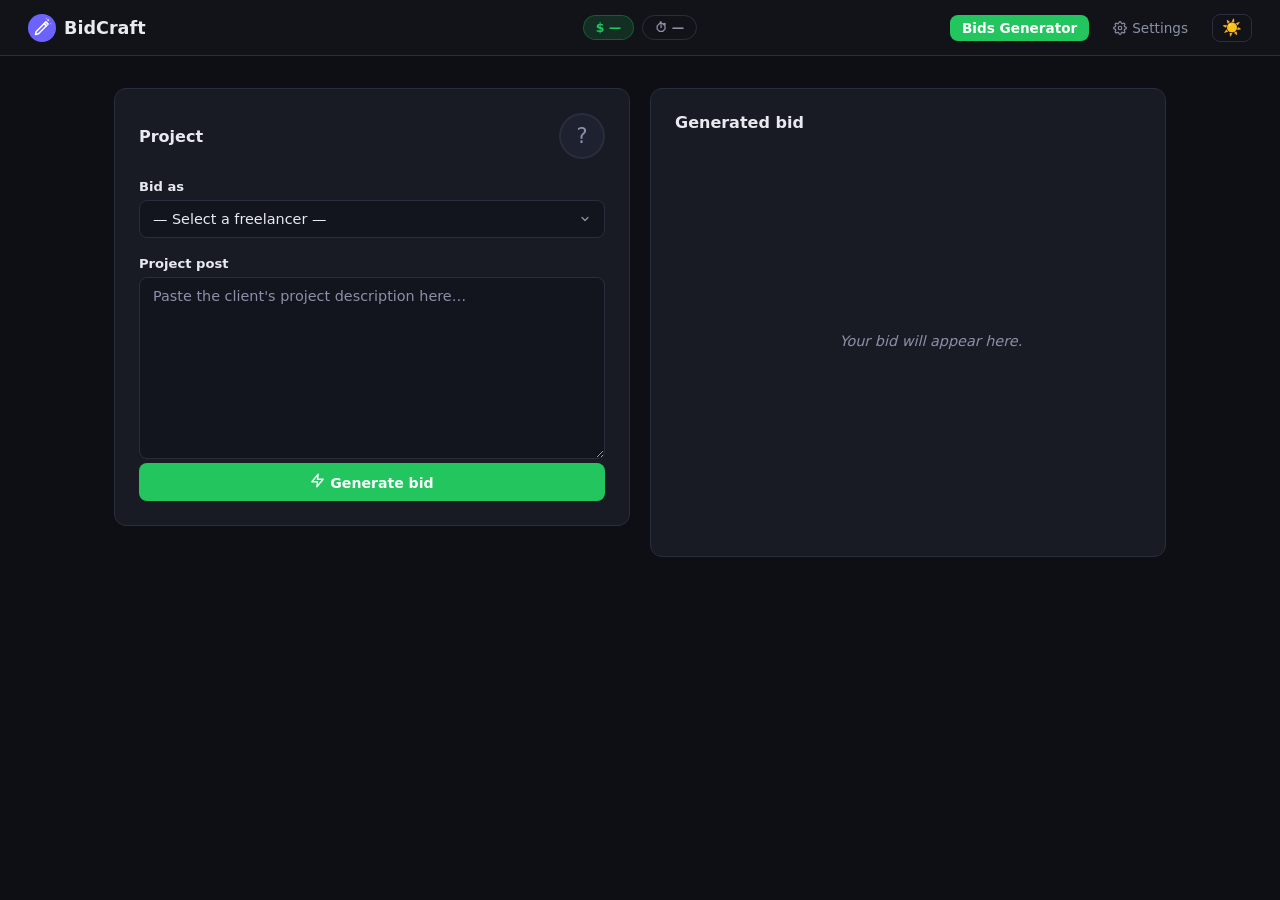
<file: index.html>
<!DOCTYPE html>
<html lang="en">
<head>
  <meta charset="UTF-8" />
  <meta name="viewport" content="width=device-width, initial-scale=1.0" />
  <title>BidCraft – Bid Generator</title>
  <link rel="icon" type="image/svg+xml" href="favicon.svg" />
  <link rel="stylesheet" href="style.css" />
</head>
<body class="dark">

  <!-- NAV -->
  <nav>
    <div class="nav-left">
      <a href="index.html" class="nav-logo">
        <img src="favicon.svg" alt="BidCraft" class="nav-logo-img" />
        BidCraft
      </a>
    </div>
    <div class="nav-pills">
      <span class="pill pill-green" id="budget-pill">$ —</span>
      <span class="pill pill-outline" id="time-pill">⏱ —</span>
    </div>
    <div class="nav-right">
      <a href="index.html" class="nav-link active">Bids Generator</a>
      <a href="settings.html" class="nav-link">
        <svg width="14" height="14" viewBox="0 0 24 24" fill="none" stroke="currentColor" stroke-width="2" stroke-linecap="round" stroke-linejoin="round"><circle cx="12" cy="12" r="3"/><path d="M19.4 15a1.65 1.65 0 00.33 1.82l.06.06a2 2 0 010 2.83 2 2 0 01-2.83 0l-.06-.06a1.65 1.65 0 00-1.82-.33 1.65 1.65 0 00-1 1.51V21a2 2 0 01-4 0v-.09A1.65 1.65 0 009 19.4a1.65 1.65 0 00-1.82.33l-.06.06a2 2 0 01-2.83-2.83l.06-.06A1.65 1.65 0 004.68 15a1.65 1.65 0 00-1.51-1H3a2 2 0 010-4h.09A1.65 1.65 0 004.6 9a1.65 1.65 0 00-.33-1.82l-.06-.06a2 2 0 012.83-2.83l.06.06A1.65 1.65 0 009 4.68a1.65 1.65 0 001-1.51V3a2 2 0 014 0v.09a1.65 1.65 0 001 1.51 1.65 1.65 0 001.82-.33l.06-.06a2 2 0 012.83 2.83l-.06.06A1.65 1.65 0 0019.4 9a1.65 1.65 0 001.51 1H21a2 2 0 010 4h-.09a1.65 1.65 0 00-1.51 1z"/></svg>
        Settings
      </a>
      <button class="theme-toggle" id="themeToggle">
        <span class="toggle-icon">☀️</span>
      </button>
    </div>
  </nav>

  <!-- MAIN -->
  <div class="container">
    <div class="generator-grid">

      <!-- LEFT: Input -->
      <div class="panel">
        <div class="panel-header">
          <h2 class="panel-title">Project</h2>
          <div class="bid-as-avatar" id="selectedAvatar">
            <span>?</span>
          </div>
        </div>

        <div class="form-group">
          <label for="bid-as">Bid as</label>
          <select id="bid-as">
            <option value="">— Select a freelancer —</option>
          </select>
        </div>

        <div class="form-group">
          <label for="project-post">Project post</label>
          <textarea id="project-post" rows="10" placeholder="Paste the client's project description here…"></textarea>
        </div>

        <button id="generate-btn" class="btn btn-green btn-block">
          <span class="btn-text">
            <svg width="15" height="15" viewBox="0 0 24 24" fill="none" stroke="currentColor" stroke-width="2.2" stroke-linecap="round" stroke-linejoin="round"><polygon points="13 2 3 14 12 14 11 22 21 10 12 10 13 2"/></svg>
            Generate bid
          </span>
          <span class="spinner"></span>
        </button>
      </div>

      <!-- RIGHT: Output -->
      <div class="panel">
        <div class="panel-header">
          <h2 class="panel-title">Generated bid</h2>
          <button id="cut-btn" class="btn btn-ghost-sm" style="display:none;">
            <svg width="13" height="13" viewBox="0 0 24 24" fill="none" stroke="currentColor" stroke-width="2" stroke-linecap="round" stroke-linejoin="round"><circle cx="6" cy="6" r="3"/><circle cx="6" cy="18" r="3"/><line x1="20" y1="4" x2="8.12" y2="15.88"/><line x1="14.47" y1="14.48" x2="20" y2="20"/><line x1="8.12" y1="8.12" x2="12" y2="12"/></svg>
            Cut
          </button>
        </div>
        <div id="bid-output" class="bid-output empty">
          Your bid will appear here.
        </div>
      </div>

    </div>
  </div>

  <div id="toast"></div>

  <script src="theme.js"></script>
  <script src="app.js"></script>
</body>
</html>
</file>
<file: style.css>
/* ── Reset ───────────────────────────────────────────────── */
*, *::before, *::after { box-sizing: border-box; margin: 0; padding: 0; }

/* ── Variables: Dark (default) ───────────────────────────── */
:root {
  --primary:   #6c63ff;
  --green:     #22c55e;
  --green-h:   #16a34a;
  --bg:        #0d0f14;
  --nav-bg:    #111318;
  --panel:     #181b24;
  --panel2:    #1e2130;
  --border:    #2a2d3e;
  --text:      #e8eaf0;
  --text-muted:#8b90a8;
  --danger:    #ef4444;
  --success:   #22c55e;
  --radius:    12px;
  --shadow:    0 4px 24px rgba(0,0,0,.45);
  --input-bg:  #13151e;
  --input-border: #2a2d3e;
}

/* ── Light theme ─────────────────────────────────────────── */
body.light {
  --bg:        #f0f2f8;
  --nav-bg:    #ffffff;
  --panel:     #ffffff;
  --panel2:    #f7f8fc;
  --border:    #e0e3ef;
  --text:      #1a1d2e;
  --text-muted:#6b7280;
  --shadow:    0 4px 20px rgba(0,0,0,.08);
  --input-bg:  #f7f8fc;
  --input-border: #d1d5e0;
}

body {
  font-family: 'Segoe UI', system-ui, -apple-system, sans-serif;
  background: var(--bg);
  color: var(--text);
  min-height: 100vh;
  transition: background .25s, color .25s;
}

/* ── Navbar ──────────────────────────────────────────────── */
nav {
  display: grid;
  grid-template-columns: 1fr auto 1fr;
  align-items: center;
  padding: 0 28px;
  height: 56px;
  background: var(--nav-bg);
  border-bottom: 1px solid var(--border);
  position: sticky;
  top: 0;
  z-index: 100;
  transition: background .25s, border-color .25s;
}

.nav-left {
  display: flex;
  align-items: center;
  gap: 12px;
  justify-content: flex-start;
}

.nav-right {
  display: flex;
  align-items: center;
  gap: 12px;
  justify-content: flex-end;
}

.nav-pills {
  display: flex;
  gap: 8px;
  justify-content: center;
}

.nav-logo {
  display: flex;
  align-items: center;
  gap: 8px;
  font-size: 1.1rem;
  font-weight: 700;
  color: var(--text);
  text-decoration: none;
}

.nav-logo-img {
  width: 28px;
  height: 28px;
  border-radius: 6px;
}

/* Budget / time pills */
.nav-pills { display: flex; gap: 8px; }

.pill {
  font-size: .78rem;
  font-weight: 600;
  padding: 4px 12px;
  border-radius: 20px;
  white-space: nowrap;
}

.pill-green {
  background: rgba(34,197,94,.15);
  color: var(--green);
  border: 1px solid rgba(34,197,94,.3);
}

.pill-outline {
  background: transparent;
  color: var(--text-muted);
  border: 1px solid var(--border);
}

/* Nav links */
.nav-link {
  display: flex;
  align-items: center;
  gap: 5px;
  font-size: .85rem;
  font-weight: 500;
  color: var(--text-muted);
  text-decoration: none;
  padding: 5px 12px;
  border-radius: 8px;
  transition: all .2s;
}

.nav-link:hover { color: var(--text); background: rgba(255,255,255,.06); }
.nav-link.active {
  background: var(--green);
  color: #fff;
  font-weight: 600;
}
body.light .nav-link:hover { background: rgba(0,0,0,.05); }
body.light .nav-link.active { background: var(--green); color: #fff; }

/* Theme toggle */
.theme-toggle {
  background: transparent;
  border: 1px solid var(--border);
  border-radius: 8px;
  padding: 5px 9px;
  cursor: pointer;
  font-size: 1rem;
  color: var(--text-muted);
  transition: all .2s;
  line-height: 1;
}
.theme-toggle:hover { border-color: var(--text-muted); }

/* ── Container ───────────────────────────────────────────── */
.container {
  max-width: 1100px;
  margin: 0 auto;
  padding: 32px 24px;
}

/* ── Panel ───────────────────────────────────────────────── */
.panel {
  background: var(--panel);
  border: 1px solid var(--border);
  border-radius: var(--radius);
  padding: 24px;
  transition: background .25s, border-color .25s;
}

.panel-header {
  display: flex;
  align-items: center;
  justify-content: space-between;
  margin-bottom: 20px;
}

.panel-title {
  font-size: 1rem;
  font-weight: 600;
  color: var(--text);
  display: flex;
  align-items: center;
  gap: 7px;
}

/* ── Generator layout ────────────────────────────────────── */
.generator-grid {
  display: grid;
  grid-template-columns: 1fr 1fr;
  gap: 20px;
  align-items: start;
}

@media (max-width: 700px) {
  .generator-grid { grid-template-columns: 1fr; }
}

/* Bid-as avatar in panel header */
.bid-as-avatar {
  width: 46px;
  height: 46px;
  border-radius: 50%;
  background: var(--panel2);
  border: 2px solid var(--border);
  display: flex;
  align-items: center;
  justify-content: center;
  font-size: 1.3rem;
  color: var(--text-muted);
  overflow: hidden;
  flex-shrink: 0;
}

.bid-as-avatar img {
  width: 100%;
  height: 100%;
  object-fit: cover;
}

/* ── Form elements ───────────────────────────────────────── */
.form-group { margin-bottom: 18px; }
.form-group:last-of-type { margin-bottom: 0; }

label {
  display: block;
  font-size: .82rem;
  font-weight: 600;
  margin-bottom: 6px;
  color: var(--text);
}

textarea,
input[type="text"],
input[type="password"],
select {
  width: 100%;
  background: var(--input-bg);
  border: 1px solid var(--input-border);
  border-radius: 8px;
  padding: 10px 13px;
  font-size: .9rem;
  font-family: inherit;
  color: var(--text);
  outline: none;
  resize: vertical;
  transition: border-color .2s, background .25s;
}

textarea:focus,
input[type="text"]:focus,
input[type="password"]:focus,
select:focus {
  border-color: var(--primary);
  box-shadow: 0 0 0 3px rgba(108,99,255,.13);
}

textarea { min-height: 110px; }
textarea::placeholder,
input::placeholder { color: var(--text-muted); }

/* Select arrow fix for dark */
select {
  appearance: none;
  background-image: url("data:image/svg+xml,%3Csvg xmlns='http://www.w3.org/2000/svg' width='12' height='12' viewBox='0 0 24 24' fill='none' stroke='%238b90a8' stroke-width='2.5' stroke-linecap='round' stroke-linejoin='round'%3E%3Cpolyline points='6 9 12 15 18 9'/%3E%3C/svg%3E");
  background-repeat: no-repeat;
  background-position: right 13px center;
  padding-right: 36px;
  cursor: pointer;
}

.input-hint {
  font-size: .78rem;
  color: var(--text-muted);
  margin-top: 5px;
}

/* ── Buttons ─────────────────────────────────────────────── */
.btn {
  display: inline-flex;
  align-items: center;
  justify-content: center;
  gap: 7px;
  padding: 10px 20px;
  border-radius: 8px;
  font-size: .88rem;
  font-weight: 600;
  cursor: pointer;
  border: none;
  font-family: inherit;
  transition: all .2s;
  text-decoration: none;
}

.btn:active { transform: scale(.97); }
.btn:disabled { opacity: .55; cursor: not-allowed; }

.btn-green {
  background: var(--green);
  color: #fff;
}
.btn-green:hover:not(:disabled) {
  background: var(--green-h);
  box-shadow: 0 4px 14px rgba(34,197,94,.35);
}

.btn-block { width: 100%; }

.btn-ghost-sm {
  background: transparent;
  color: var(--text-muted);
  border: 1px solid var(--border);
  padding: 6px 13px;
  font-size: .8rem;
}
.btn-ghost-sm:hover { color: var(--text); border-color: var(--text-muted); }

/* ── Spinner ─────────────────────────────────────────────── */
.spinner {
  width: 16px;
  height: 16px;
  border: 2px solid rgba(255,255,255,.35);
  border-top-color: #fff;
  border-radius: 50%;
  animation: spin .7s linear infinite;
  display: none;
}
.btn.loading .spinner { display: inline-block; }
.btn.loading .btn-text { display: none; }
@keyframes spin { to { transform: rotate(360deg); } }

/* ── Bid output ──────────────────────────────────────────── */
.bid-output {
  min-height: 380px;
  white-space: pre-wrap;
  line-height: 1.8;
  font-size: .9rem;
  color: var(--text);
  padding: 4px 2px;
}

.bid-output.empty {
  color: var(--text-muted);
  font-style: italic;
  display: flex;
  align-items: center;
  justify-content: center;
  min-height: 380px;
}

/* ── Settings page ───────────────────────────────────────── */
.page-title {
  font-size: 1.8rem;
  font-weight: 700;
  margin-bottom: 6px;
}

.page-subtitle {
  color: var(--text-muted);
  font-size: .9rem;
  margin-bottom: 28px;
}

/* API key bar */
.api-bar {
  background: var(--panel);
  border: 1px solid var(--border);
  border-radius: var(--radius);
  padding: 18px 24px;
  display: flex;
  align-items: flex-end;
  gap: 20px;
  flex-wrap: wrap;
  margin-bottom: 20px;
  transition: background .25s;
}

.api-bar-group { display: flex; flex-direction: column; gap: 6px; }
.api-key-group { flex: 1; min-width: 220px; }

.api-label {
  font-size: .78rem;
  font-weight: 600;
  color: var(--text-muted);
  text-transform: uppercase;
  letter-spacing: .05em;
}

.provider-tabs { display: flex; gap: 6px; }

.provider-tab {
  padding: 5px 14px;
  border-radius: 20px;
  font-size: .82rem;
  font-weight: 600;
  cursor: pointer;
  border: 1px solid var(--border);
  background: transparent;
  color: var(--text-muted);
  font-family: inherit;
  transition: all .2s;
}
.provider-tab.active { background: var(--primary); color: #fff; border-color: var(--primary); }

.key-field { display: none; }
.key-field.active { display: flex; flex-direction: column; gap: 6px; }

.key-input-row { display: flex; gap: 8px; align-items: center; }
.key-input-row input { flex: 1; margin: 0; }

.save-api-btn { align-self: flex-end; white-space: nowrap; }

.saved-badge {
  font-size: .8rem;
  color: var(--success);
  font-weight: 600;
  opacity: 0;
  transition: opacity .3s;
  white-space: nowrap;
}
.saved-badge.show { opacity: 1; }

/* Settings grid */
.settings-grid {
  display: grid;
  grid-template-columns: 1fr 1fr;
  gap: 20px;
}

@media (max-width: 700px) {
  .settings-grid { grid-template-columns: 1fr; }
}

/* Freelancer form */
.freelancer-form { display: flex; flex-direction: column; gap: 0; }

.photo-row {
  display: flex;
  align-items: center;
  gap: 14px;
  margin-bottom: 20px;
}

.photo-placeholder-lg {
  width: 72px;
  height: 72px;
  border-radius: 50%;
  background: var(--panel2);
  border: 2px dashed var(--border);
  display: flex;
  align-items: center;
  justify-content: center;
  font-size: 1.8rem;
  color: var(--text-muted);
  flex-shrink: 0;
}

.photo-preview-lg {
  width: 72px;
  height: 72px;
  border-radius: 50%;
  object-fit: cover;
  border: 2px solid var(--primary);
  flex-shrink: 0;
}

.upload-btn { cursor: pointer; }

/* Freelancer list */
.freelancer-list { display: flex; flex-direction: column; gap: 10px; }

.empty-list {
  color: var(--text-muted);
  font-size: .88rem;
  font-style: italic;
  padding: 20px 0;
  text-align: center;
}

.freelancer-item {
  display: flex;
  align-items: center;
  gap: 14px;
  background: var(--panel2);
  border: 1px solid var(--border);
  border-radius: 10px;
  padding: 12px 14px;
  transition: border-color .2s;
}

.freelancer-item:hover { border-color: var(--primary); }

.fl-avatar {
  width: 46px;
  height: 46px;
  border-radius: 50%;
  object-fit: cover;
  background: var(--panel);
  border: 2px solid var(--border);
  display: flex;
  align-items: center;
  justify-content: center;
  font-size: 1.2rem;
  color: var(--text-muted);
  flex-shrink: 0;
  overflow: hidden;
}

.fl-avatar img { width: 100%; height: 100%; object-fit: cover; }

.fl-info { flex: 1; min-width: 0; }

.fl-name {
  font-size: .9rem;
  font-weight: 600;
  color: var(--text);
  margin-bottom: 3px;
}

.fl-prompt-preview {
  font-size: .78rem;
  color: var(--text-muted);
  white-space: nowrap;
  overflow: hidden;
  text-overflow: ellipsis;
}

.fl-actions { display: flex; gap: 6px; flex-shrink: 0; }

.fl-btn {
  background: transparent;
  border: none;
  cursor: pointer;
  padding: 5px;
  border-radius: 6px;
  color: var(--text-muted);
  transition: all .2s;
  font-size: 1rem;
  line-height: 1;
}

.fl-btn:hover { background: var(--border); color: var(--text); }
.fl-btn.delete:hover { color: var(--danger); }

/* ── Toast ───────────────────────────────────────────────── */
#toast {
  position: fixed;
  bottom: 24px;
  right: 24px;
  background: #1e2130;
  color: #fff;
  padding: 11px 18px;
  border-radius: 8px;
  font-size: .85rem;
  opacity: 0;
  transform: translateY(8px);
  transition: all .3s;
  pointer-events: none;
  z-index: 9999;
  max-width: 300px;
}

#toast.show { opacity: 1; transform: translateY(0); }
#toast.success { background: #14532d; }
#toast.error   { background: #7f1d1d; }
</file>
